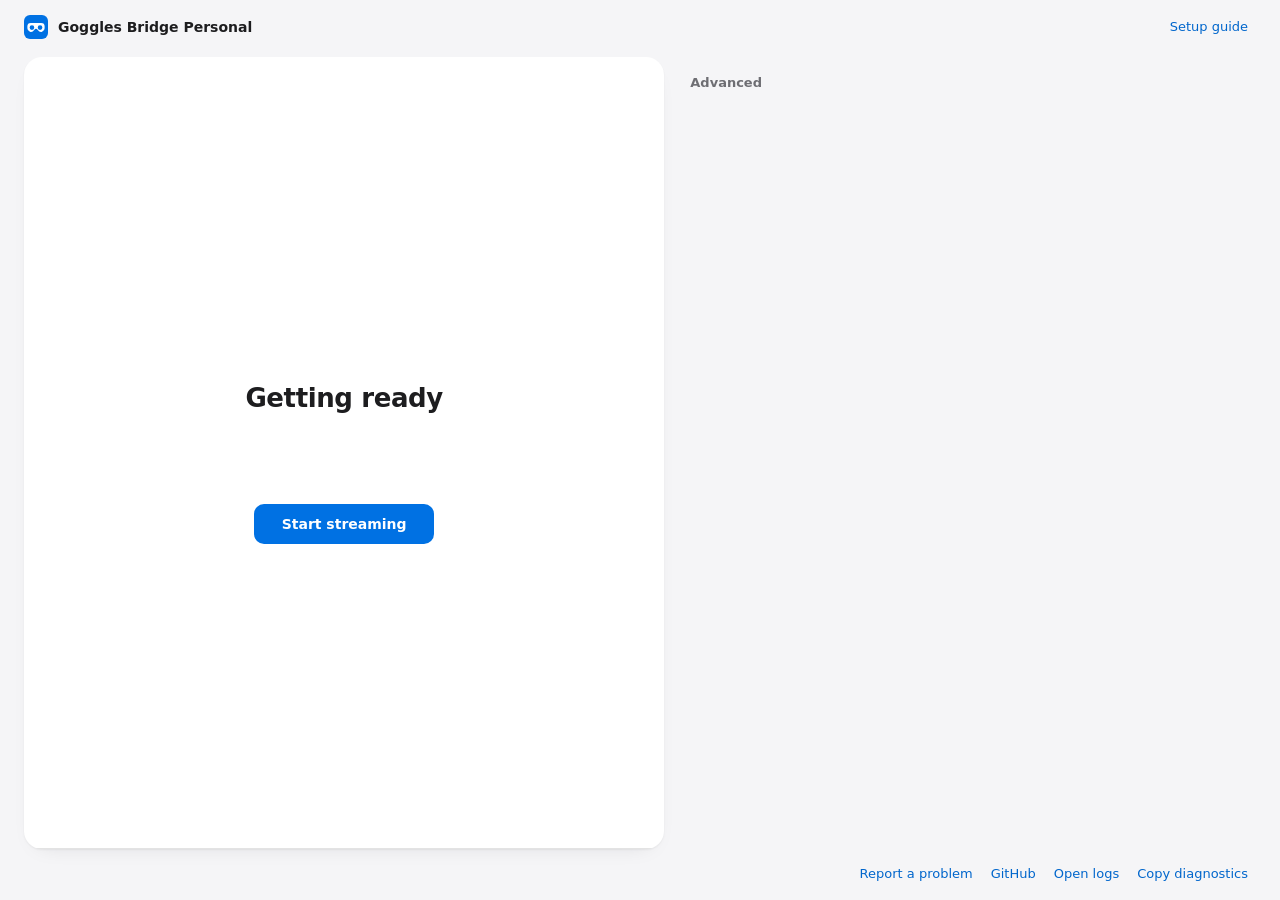
<file: goggles_bridge/app/ui/index.html>
<!doctype html>
<html lang="en">
<head>
<meta charset="utf-8">
<meta name="viewport" content="width=device-width, initial-scale=1">
<title>Goggles Bridge Personal</title>
<link rel="stylesheet" href="app.css">
</head>
<body data-phase="idle">

<header class="bar">
  <div class="brand">
    <svg class="mark" viewBox="0 0 32 32" aria-hidden="true">
      <rect width="32" height="32" rx="8"/>
      <path fill-rule="evenodd" d="M9 10.5h14a4.5 4.5 0 0 1 4.5 4.5v2.7a4.8 4.8 0 0 1-8.8 2.7l-.6-.9a2.5 2.5 0 0 0-4.2 0l-.6.9a4.8 4.8 0 0 1-8.8-2.7V15A4.5 4.5 0 0 1 9 10.5zm1.6 3.2a3.1 3.1 0 1 0 0 6.2 3.1 3.1 0 0 0 0-6.2zm10.8 0a3.1 3.1 0 1 0 0 6.2 3.1 3.1 0 0 0 0-6.2z"/>
    </svg>
    <span>Goggles Bridge Personal</span>
  </div>
  <button class="link" id="open-guide" type="button">Setup guide</button>
</header>

<main>
  <section class="stage">
    <div class="scene-slot" data-scene></div>
    <div class="status" aria-live="polite">
      <h1 id="headline">Getting ready</h1>
      <p id="subline"></p>
      <p class="stats" id="stats"></p>
      <p class="notice" id="notice"></p>
    </div>
    <button class="button primary" id="action" type="button">Start streaming</button>
    <ul class="checks" id="checks"></ul>
  </section>

  <section class="settings" aria-label="Stream settings">
    <p class="locked" id="locked" hidden>To change settings, stop streaming.</p>
    <fieldset id="options">
      <div class="group" id="basic"></div>
      <h2 class="group-title">Advanced</h2>
      <div class="group" id="advanced"></div>
    </fieldset>
  </section>
</main>

<footer class="foot">
  <span>
    <span id="version"></span>
    <button class="link" id="update" type="button" hidden>Check for updates</button>
  </span>
  <span class="links">
    <button class="link" type="button" data-link="report">Report a problem</button>
    <button class="link" type="button" data-link="github">GitHub</button>
    <button class="link" type="button" data-link="logs">Open logs</button>
    <button class="link" type="button" id="diagnostics">Copy diagnostics</button>
  </span>
</footer>

<section class="guide" id="guide" role="dialog" aria-modal="true" aria-label="Setup guide" hidden>
  <button class="link" id="guide-skip" type="button">Skip</button>
  <div class="scene-slot" data-scene></div>
  <h2 id="guide-title"></h2>
  <p id="guide-text"></p>
  <div class="thumbs" id="guide-picker" hidden></div>
  <p class="guide-status" id="guide-status" aria-live="polite">
    <svg viewBox="0 0 18 18" aria-hidden="true"><circle cx="9" cy="9" r="7.2"/><path d="m5.8 9.3 2.2 2.2 4.2-4.6"/></svg>
    <span id="guide-status-text"></span>
  </p>
  <button class="button primary" id="guide-action" type="button">Continue</button>
  <button class="link" id="guide-remove-display" type="button" hidden>Remove display driver</button>
  <div class="dots" id="dots" aria-hidden="true"></div>
</section>

<div class="toast" id="toast" role="status" hidden></div>
<script src="app.js"></script>
</body>
</html>
</file>
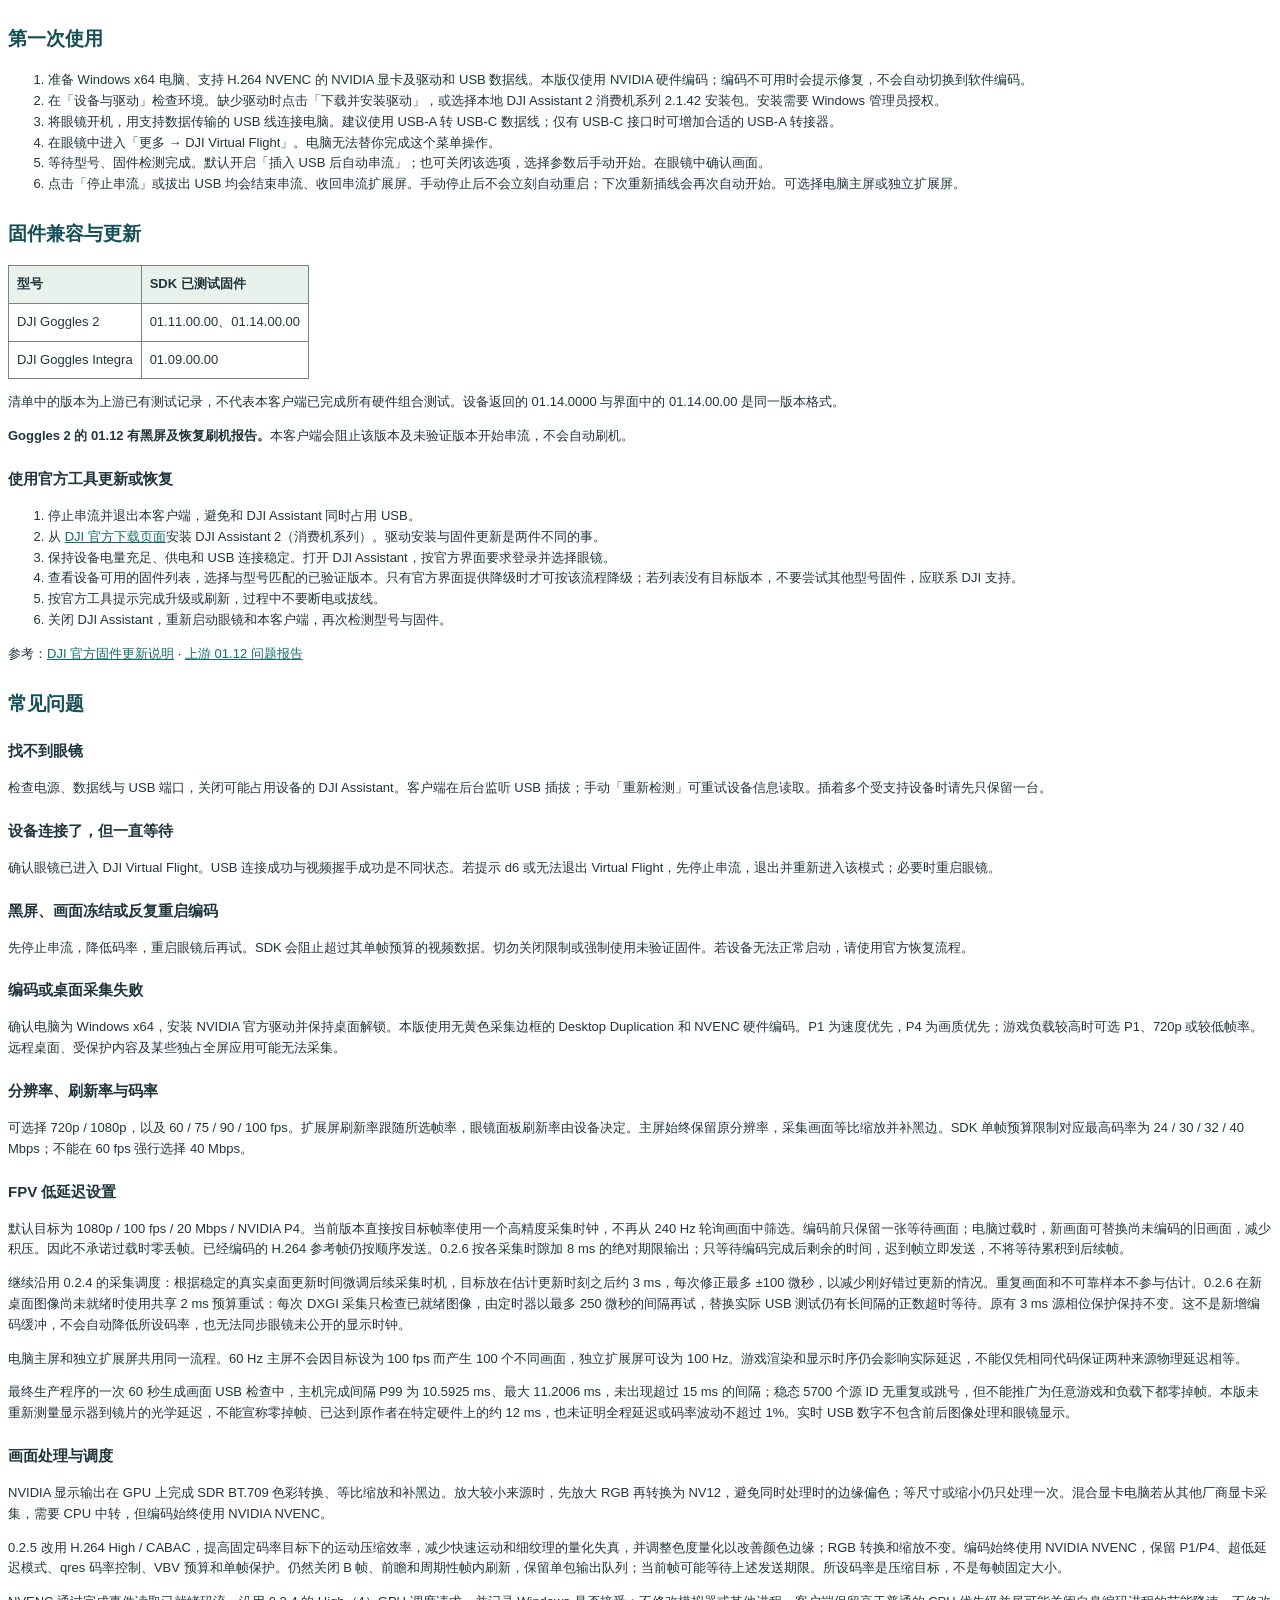
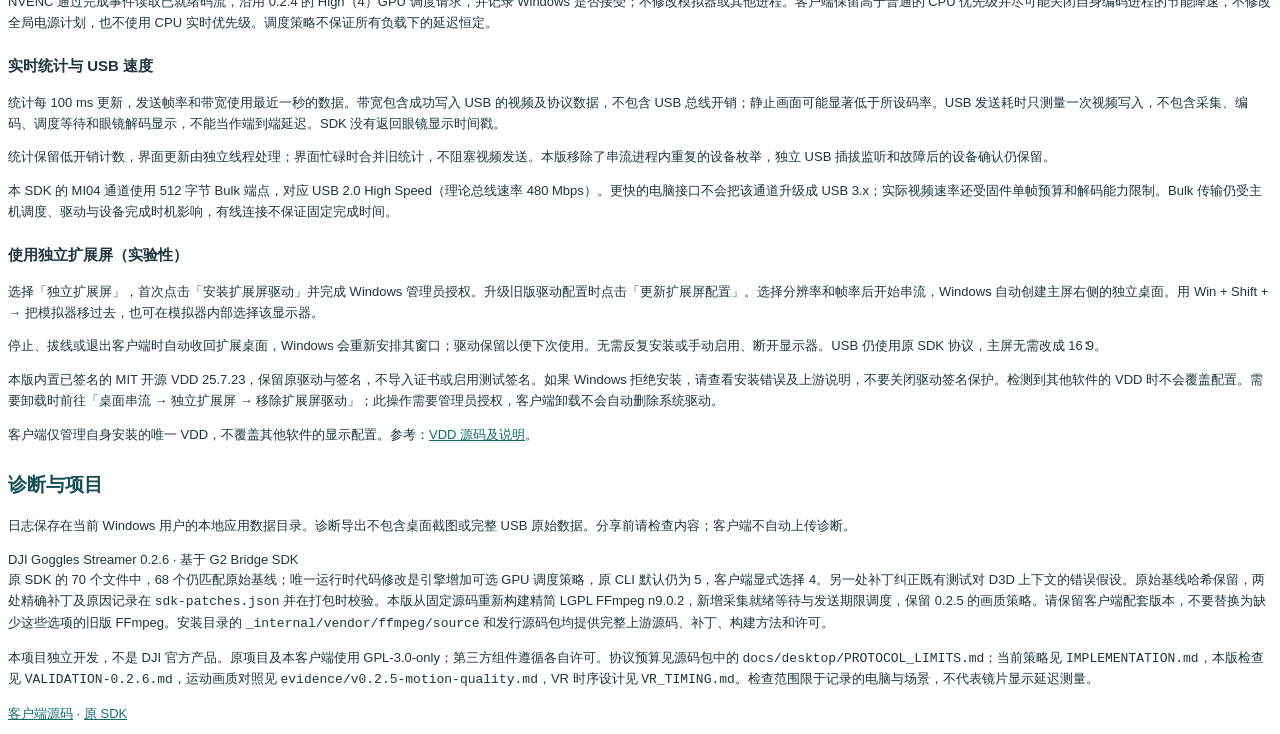
<file: desktop_app/assets/help.html>
<!doctype html><html lang="zh-CN"><head><meta charset="utf-8"><style>
body {font-family:'Microsoft YaHei UI','Segoe UI',sans-serif;color:#20363c;font-size:13px;line-height:1.6}
h2 {color:#174f57;font-size:19px;margin-top:24px} h3 {font-size:15px;margin-top:20px}
a {color:#126d68} td,th {padding:8px;text-align:left} table {border-collapse:collapse} th {background:#e9f1ed}
</style></head><body>
<h2>第一次使用</h2>
<ol><li>准备 Windows x64 电脑、支持 H.264 NVENC 的 NVIDIA 显卡及驱动和 USB 数据线。本版仅使用 NVIDIA 硬件编码；编码不可用时会提示修复，不会自动切换到软件编码。</li>
<li>在「设备与驱动」检查环境。缺少驱动时点击「下载并安装驱动」，或选择本地 DJI Assistant 2 消费机系列 2.1.42 安装包。安装需要 Windows 管理员授权。</li>
<li>将眼镜开机，用支持数据传输的 USB 线连接电脑。建议使用 USB-A 转 USB-C 数据线；仅有 USB-C 接口时可增加合适的 USB-A 转接器。</li>
<li>在眼镜中进入「更多 → DJI Virtual Flight」。电脑无法替你完成这个菜单操作。</li>
<li>等待型号、固件检测完成。默认开启「插入 USB 后自动串流」；也可关闭该选项，选择参数后手动开始。在眼镜中确认画面。</li>
<li>点击「停止串流」或拔出 USB 均会结束串流、收回串流扩展屏。手动停止后不会立刻自动重启；下次重新插线会再次自动开始。可选择电脑主屏或独立扩展屏。</li></ol>
<a name="firmware"></a><h2>固件兼容与更新</h2>
<table border="1" cellspacing="0"><tr><th>型号</th><th>SDK 已测试固件</th></tr>
<tr><td>DJI Goggles 2</td><td>01.11.00.00、01.14.00.00</td></tr>
<tr><td>DJI Goggles Integra</td><td>01.09.00.00</td></tr></table>
<p>清单中的版本为上游已有测试记录，不代表本客户端已完成所有硬件组合测试。设备返回的 01.14.0000 与界面中的 01.14.00.00 是同一版本格式。</p>
<p><b>Goggles 2 的 01.12 有黑屏及恢复刷机报告。</b>本客户端会阻止该版本及未验证版本开始串流，不会自动刷机。</p>
<h3>使用官方工具更新或恢复</h3>
<ol><li>停止串流并退出本客户端，避免和 DJI Assistant 同时占用 USB。</li>
<li>从 <a href="https://www.dji.com/downloads/softwares/dji-assistant-2-consumer-drones-series">DJI 官方下载页面</a>安装 DJI Assistant 2（消费机系列）。驱动安装与固件更新是两件不同的事。</li>
<li>保持设备电量充足、供电和 USB 连接稳定。打开 DJI Assistant，按官方界面要求登录并选择眼镜。</li>
<li>查看设备可用的固件列表，选择与型号匹配的已验证版本。只有官方界面提供降级时才可按该流程降级；若列表没有目标版本，不要尝试其他型号固件，应联系 DJI 支持。</li>
<li>按官方工具提示完成升级或刷新，过程中不要断电或拔线。</li>
<li>关闭 DJI Assistant，重新启动眼镜和本客户端，再次检测型号与固件。</li></ol>
<p>参考：<a href="https://support.dji.com/help/content?customId=en-us03400006835&amp;lang=en&amp;re=US&amp;spaceId=34">DJI 官方固件更新说明</a> · <a href="https://github.com/Ammaar-Alam/g2-bridge/issues/16">上游 01.12 问题报告</a></p>
<h2>常见问题</h2>
<h3>找不到眼镜</h3><p>检查电源、数据线与 USB 端口，关闭可能占用设备的 DJI Assistant。客户端在后台监听 USB 插拔；手动「重新检测」可重试设备信息读取。插着多个受支持设备时请先只保留一台。</p>
<h3>设备连接了，但一直等待</h3><p>确认眼镜已进入 DJI Virtual Flight。USB 连接成功与视频握手成功是不同状态。若提示 d6 或无法退出 Virtual Flight，先停止串流，退出并重新进入该模式；必要时重启眼镜。</p>
<h3>黑屏、画面冻结或反复重启编码</h3><p>先停止串流，降低码率，重启眼镜后再试。SDK 会阻止超过其单帧预算的视频数据。切勿关闭限制或强制使用未验证固件。若设备无法正常启动，请使用官方恢复流程。</p>
<a name="capture"></a><h3>编码或桌面采集失败</h3><p>确认电脑为 Windows x64，安装 NVIDIA 官方驱动并保持桌面解锁。本版使用无黄色采集边框的 Desktop Duplication 和 NVENC 硬件编码。P1 为速度优先，P4 为画质优先；游戏负载较高时可选 P1、720p 或较低帧率。远程桌面、受保护内容及某些独占全屏应用可能无法采集。</p>
<h3>分辨率、刷新率与码率</h3><p>可选择 720p / 1080p，以及 60 / 75 / 90 / 100 fps。扩展屏刷新率跟随所选帧率，眼镜面板刷新率由设备决定。主屏始终保留原分辨率，采集画面等比缩放并补黑边。SDK 单帧预算限制对应最高码率为 24 / 30 / 32 / 40 Mbps；不能在 60 fps 强行选择 40 Mbps。</p>
<h3>FPV 低延迟设置</h3><p>默认目标为 1080p / 100 fps / 20 Mbps / NVIDIA P4。当前版本直接按目标帧率使用一个高精度采集时钟，不再从 240 Hz 轮询画面中筛选。编码前只保留一张等待画面；电脑过载时，新画面可替换尚未编码的旧画面，减少积压。因此不承诺过载时零丢帧。已经编码的 H.264 参考帧仍按顺序发送。0.2.6 按各采集时隙加 8 ms 的绝对期限输出；只等待编码完成后剩余的时间，迟到帧立即发送，不将等待累积到后续帧。</p>
<p>继续沿用 0.2.4 的采集调度：根据稳定的真实桌面更新时间微调后续采集时机，目标放在估计更新时刻之后约 3 ms，每次修正最多 ±100 微秒，以减少刚好错过更新的情况。重复画面和不可靠样本不参与估计。0.2.6 在新桌面图像尚未就绪时使用共享 2 ms 预算重试：每次 DXGI 采集只检查已就绪图像，由定时器以最多 250 微秒的间隔再试，替换实际 USB 测试仍有长间隔的正数超时等待。原有 3 ms 源相位保护保持不变。这不是新增编码缓冲，不会自动降低所设码率，也无法同步眼镜未公开的显示时钟。</p>
<p>电脑主屏和独立扩展屏共用同一流程。60 Hz 主屏不会因目标设为 100 fps 而产生 100 个不同画面，独立扩展屏可设为 100 Hz。游戏渲染和显示时序仍会影响实际延迟，不能仅凭相同代码保证两种来源物理延迟相等。</p>
<p>最终生产程序的一次 60 秒生成画面 USB 检查中，主机完成间隔 P99 为 10.5925 ms、最大 11.2006 ms，未出现超过 15 ms 的间隔；稳态 5700 个源 ID 无重复或跳号，但不能推广为任意游戏和负载下都零掉帧。本版未重新测量显示器到镜片的光学延迟，不能宣称零掉帧、已达到原作者在特定硬件上的约 12 ms，也未证明全程延迟或码率波动不超过 1%。实时 USB 数字不包含前后图像处理和眼镜显示。</p>
<h3>画面处理与调度</h3><p>NVIDIA 显示输出在 GPU 上完成 SDR BT.709 色彩转换、等比缩放和补黑边。放大较小来源时，先放大 RGB 再转换为 NV12，避免同时处理时的边缘偏色；等尺寸或缩小仍只处理一次。混合显卡电脑若从其他厂商显卡采集，需要 CPU 中转，但编码始终使用 NVIDIA NVENC。</p>
<p>0.2.5 改用 H.264 High / CABAC，提高固定码率目标下的运动压缩效率，减少快速运动和细纹理的量化失真，并调整色度量化以改善颜色边缘；RGB 转换和缩放不变。编码始终使用 NVIDIA NVENC，保留 P1/P4、超低延迟模式、qres 码率控制、VBV 预算和单帧保护。仍然关闭 B 帧、前瞻和周期性帧内刷新，保留单包输出队列；当前帧可能等待上述发送期限。所设码率是压缩目标，不是每帧固定大小。</p>
<p>NVENC 通过完成事件读取已就绪码流，沿用 0.2.4 的 High（4）GPU 调度请求，并记录 Windows 是否接受；不修改模拟器或其他进程。客户端保留高于普通的 CPU 优先级并尽可能关闭自身编码进程的节能降速，不修改全局电源计划，也不使用 CPU 实时优先级。调度策略不保证所有负载下的延迟恒定。</p>
<h3>实时统计与 USB 速度</h3><p>统计每 100 ms 更新，发送帧率和带宽使用最近一秒的数据。带宽包含成功写入 USB 的视频及协议数据，不包含 USB 总线开销；静止画面可能显著低于所设码率。USB 发送耗时只测量一次视频写入，不包含采集、编码、调度等待和眼镜解码显示，不能当作端到端延迟。SDK 没有返回眼镜显示时间戳。</p>
<p>统计保留低开销计数，界面更新由独立线程处理；界面忙碌时合并旧统计，不阻塞视频发送。本版移除了串流进程内重复的设备枚举，独立 USB 插拔监听和故障后的设备确认仍保留。</p>
<p>本 SDK 的 MI04 通道使用 512 字节 Bulk 端点，对应 USB 2.0 High Speed（理论总线速率 480 Mbps）。更快的电脑接口不会把该通道升级成 USB 3.x；实际视频速率还受固件单帧预算和解码能力限制。Bulk 传输仍受主机调度、驱动与设备完成时机影响，有线连接不保证固定完成时间。</p>
<a name="extended"></a><h3>使用独立扩展屏（实验性）</h3>
<p>选择「独立扩展屏」，首次点击「安装扩展屏驱动」并完成 Windows 管理员授权。升级旧版驱动配置时点击「更新扩展屏配置」。选择分辨率和帧率后开始串流，Windows 自动创建主屏右侧的独立桌面。用 Win + Shift + → 把模拟器移过去，也可在模拟器内部选择该显示器。</p>
<p>停止、拔线或退出客户端时自动收回扩展桌面，Windows 会重新安排其窗口；驱动保留以便下次使用。无需反复安装或手动启用、断开显示器。USB 仍使用原 SDK 协议，主屏无需改成 16∶9。</p>
<p>本版内置已签名的 MIT 开源 VDD 25.7.23，保留原驱动与签名，不导入证书或启用测试签名。如果 Windows 拒绝安装，请查看安装错误及上游说明，不要关闭驱动签名保护。检测到其他软件的 VDD 时不会覆盖配置。需要卸载时前往「桌面串流 → 独立扩展屏 → 移除扩展屏驱动」；此操作需要管理员授权，客户端卸载不会自动删除系统驱动。</p>
<p>客户端仅管理自身安装的唯一 VDD，不覆盖其他软件的显示配置。参考：<a href="https://github.com/VirtualDrivers/Virtual-Display-Driver/tree/25.7.23">VDD 源码及说明</a>。</p>
<h2>诊断与项目</h2><p>日志保存在当前 Windows 用户的本地应用数据目录。诊断导出不包含桌面截图或完整 USB 原始数据。分享前请检查内容；客户端不自动上传诊断。</p>
<p>DJI Goggles Streamer 0.2.6 · 基于 G2 Bridge SDK<br>原 SDK 的 70 个文件中，68 个仍匹配原始基线；唯一运行时代码修改是引擎增加可选 GPU 调度策略，原 CLI 默认仍为 5，客户端显式选择 4。另一处补丁纠正既有测试对 D3D 上下文的错误假设。原始基线哈希保留，两处精确补丁及原因记录在 <code>sdk-patches.json</code> 并在打包时校验。本版从固定源码重新构建精简 LGPL FFmpeg n9.0.2，新增采集就绪等待与发送期限调度，保留 0.2.5 的画质策略。请保留客户端配套版本，不要替换为缺少这些选项的旧版 FFmpeg。安装目录的 <code>_internal/vendor/ffmpeg/source</code> 和发行源码包均提供完整上游源码、补丁、构建方法和许可。</p>
<p>本项目独立开发，不是 DJI 官方产品。原项目及本客户端使用 GPL-3.0-only；第三方组件遵循各自许可。协议预算见源码包中的 <code>docs/desktop/PROTOCOL_LIMITS.md</code>；当前策略见 <code>IMPLEMENTATION.md</code>，本版检查见 <code>VALIDATION-0.2.6.md</code>，运动画质对照见 <code>evidence/v0.2.5-motion-quality.md</code>，VR 时序设计见 <code>VR_TIMING.md</code>。检查范围限于记录的电脑与场景，不代表镜片显示延迟测量。</p>
<p><a href="https://github.com/zjmdong/g2-bridge-desktop">客户端源码</a> · <a href="https://github.com/Ammaar-Alam/g2-bridge">原 SDK</a></p>
</body></html>
</file>
<file: goggles_bridge/app/ui/app.css>
:root {
  --bg: #f5f5f7;
  --surface: #fff;
  --fill: #e8e8ed;
  --hair: #1d1d1f1f;
  --ink: #1d1d1f;
  --ink-2: #424245;
  --ink-3: #6e6e73;
  --accent: #0071e3;
  --accent-down: #0062c4;
  --good: #1e8e3e;
  --warn: #b25000;
  --bad: #d70015;
  --desk: #dce6f5;
  --ease: cubic-bezier(.16, 1, .3, 1);
  --ui: "Segoe UI Variable Text", "Segoe UI", system-ui, -apple-system, sans-serif;
  --display: "Segoe UI Variable Display", "Segoe UI", system-ui, -apple-system, sans-serif;
  color-scheme: light;
}

* { box-sizing: border-box; }
html, body { height: 100%; }
body {
  margin: 0; display: grid; grid-template-rows: auto 1fr auto;
  background: var(--bg); color: var(--ink); font: 14px/1.45 var(--ui);
  font-variant-numeric: tabular-nums; -webkit-font-smoothing: antialiased;
  overflow: hidden; user-select: none; cursor: default;
}
::selection { background: #0071e333; }
::-webkit-scrollbar { width: 10px; }
::-webkit-scrollbar-thumb { background: #1d1d1f33; border: 3px solid var(--bg); border-radius: 5px; }
:focus-visible { outline: 3px solid #0071e366; outline-offset: 2px; }
button, select, input { font: inherit; color: inherit; }
h1, h2, p, ul, fieldset { margin: 0; padding: 0; border: 0; min-width: 0; }
[hidden] { display: none !important; }
/* nothing moves while the window is hidden, or in the background during a stream */
.asleep *, .asleep *::before, .asleep *::after { animation-play-state: paused !important; }

/* text and the button cross-fade when the window changes state */
::view-transition-group(*) { animation-duration: .45s; animation-timing-function: var(--ease); }
::view-transition-old(*) { animation: .18s ease both fade-out; }
::view-transition-new(*) { animation: .4s var(--ease) both fade-in; }
@keyframes fade-out { to { opacity: 0; } }
@keyframes fade-in { from { opacity: 0; transform: translateY(6px); } }
body:not(.guiding) #headline { view-transition-name: headline; }
body:not(.guiding) #subline { view-transition-name: subline; }
body:not(.guiding) #action { view-transition-name: action; }
.guiding #guide-title { view-transition-name: guide-title; }
.guiding #guide-text { view-transition-name: guide-text; }
.guiding #guide-action { view-transition-name: guide-action; }

.bar { display: flex; align-items: center; justify-content: space-between; padding: 14px 24px 6px; }
.brand { display: flex; align-items: center; gap: 10px; font: 600 14px var(--display); }
.mark { width: 24px; height: 24px; }
.mark rect { fill: var(--accent); }
.mark path { fill: #fff; }
.link { background: none; border: 0; padding: 4px 8px; border-radius: 6px; color: #0066cc; font-size: 13px; cursor: pointer; }
.link:hover { background: #0071e314; }
.link:disabled { color: var(--ink-3); background: none; cursor: default; }

main { display: grid; grid-template-columns: minmax(0, 1.12fr) minmax(0, 1fr); gap: 20px; min-height: 0; padding: 10px 24px 8px; }

/* left: what is happening and the one action */
.stage { display: grid; grid-template-rows: 1fr auto auto auto 1fr auto; justify-items: center; padding: 8px 28px 0; background: var(--surface); border-radius: 18px; box-shadow: 0 1px 2px #1d1d1f0f, 0 8px 24px -16px #1d1d1f2e; overflow: hidden; }
.stage .scene-slot { grid-row: 2; width: 100%; max-width: 540px; margin-bottom: 14px; }
.status { grid-row: 3; text-align: center; width: min(480px, 100%); }
#action { grid-row: 4; }
.checks { grid-row: 6; }
h1 { font: 600 26px/1.2 var(--display); letter-spacing: -.015em; text-wrap: balance; }
#subline { margin: 8px auto 0; max-width: 44ch; color: var(--ink-2); min-height: 40px; text-wrap: pretty; }
.stats { margin-top: 6px; min-height: 19px; color: var(--ink-3); font-size: 13px; }
.notice { margin: 2px auto 0; max-width: 46ch; color: var(--warn); font-size: 13px; text-wrap: pretty; }
.notice:empty { display: none; }
.button { height: 40px; min-width: 180px; padding: 0 22px; border: 0; border-radius: 10px; background: var(--fill); font: 600 14px var(--ui); cursor: pointer; transition: background .35s, color .35s, transform .25s var(--ease); }
.button:hover { background: #dcdce2; }
.button:active { transform: scale(.97); transition-duration: .08s; }
.button.primary { background: var(--accent); color: #fff; }
.button.primary:hover { background: var(--accent-down); }
.button[data-kind="stop"] { background: var(--fill); color: var(--ink); }
.button[data-kind="stop"]:hover { background: #dcdce2; }
.button:disabled { background: var(--fill); color: #1d1d1f59; cursor: default; transform: none; }
#action { margin: 16px 0 0; }

.checks { list-style: none; display: grid; grid-auto-flow: column; grid-auto-columns: 1fr; width: calc(100% + 56px); border-top: 1px solid var(--hair); }
.checks li { display: grid; grid-template-columns: auto 1fr; gap: 0 9px; align-items: center; padding: 12px 16px; }
.checks li + li { border-left: 1px solid var(--hair); }
.checks svg { grid-row: span 2; width: 18px; height: 18px; fill: none; stroke: #1d1d1f4d; stroke-width: 1.7; stroke-linecap: round; stroke-linejoin: round; transition: stroke .3s; }
.checks b { font-weight: 600; font-size: 13px; }
.checks span { color: var(--ink-3); font-size: 12px; }
.checks [data-state="done"] svg { stroke: var(--good); }
.checks [data-state="attention"] svg { stroke: var(--warn); }
.checks [data-state="busy"] svg { stroke: var(--accent); animation: turn 1.1s linear infinite; }
.checks[data-count="4"] { grid-auto-flow: row; grid-template-columns: 1fr 1fr; }
.checks[data-count="4"] li:nth-child(3) { border-left: 0; }
.checks[data-count="4"] li:nth-child(n+3) { border-top: 1px solid var(--hair); }
@keyframes turn { to { transform: rotate(360deg); } }

/* right: every option in one list */
.settings { overflow: auto; padding: 0 2px 8px; }
.locked { margin-bottom: 10px; padding: 0 4px; color: var(--ink-3); font-size: 13px; }
#options:disabled .group { opacity: .55; }
.group { background: var(--surface); border-radius: 14px; box-shadow: 0 1px 2px #1d1d1f0f; }
.row { position: relative; display: flex; align-items: center; justify-content: space-between; gap: 16px; min-height: 50px; padding: 7px 14px 7px 16px; }
.row:not([hidden]) ~ .row:not([hidden])::before { content: ""; position: absolute; top: 0; left: 16px; right: 0; height: 1px; background: var(--hair); }
.row-label { display: flex; align-items: center; gap: 6px; }
.row-value { color: var(--ink-3); }

.hint { display: inline-flex; }
.info { display: grid; place-items: center; width: 22px; height: 22px; padding: 0; border: 0; border-radius: 50%; background: none; cursor: help; }
.info svg { width: 16px; height: 16px; fill: none; stroke: var(--ink-3); stroke-width: 1.5; stroke-linecap: round; transition: stroke .15s; }
.info:hover svg, .info:focus-visible svg { stroke: var(--accent); }
.tip {
  position: absolute; z-index: 3; left: 16px; top: calc(100% + 6px); width: 270px; max-width: calc(100% - 32px); padding: 9px 12px; border-radius: 10px;
  background: var(--ink); color: #fff; font-size: 12.5px; line-height: 1.4; box-shadow: 0 8px 22px -8px #1d1d1f73;
  opacity: 0; visibility: hidden; transform: translateY(-4px); transition: opacity .15s, transform .25s var(--ease), visibility 0s .15s; pointer-events: none;
}
.hint:hover .tip, .hint:focus-within .tip { opacity: 1; visibility: visible; transform: none; transition-delay: .25s, .25s, .25s; }
.row:nth-last-child(-n+2) .tip { top: auto; bottom: calc(100% + 6px); }

.segmented { position: relative; display: inline-flex; padding: 2px; background: var(--fill); border-radius: 9px; }
.thumb { position: absolute; top: 2px; bottom: 2px; left: 0; width: var(--w, 0); border-radius: 7px; background: var(--surface); box-shadow: 0 1px 3px #1d1d1f33; transform: translateX(var(--x, 0)); }
.ready .thumb { transition: transform .35s var(--ease), width .35s var(--ease); }
.segmented label { position: relative; cursor: pointer; }
.segmented input { position: absolute; inset: 0; opacity: 0; cursor: pointer; }
.segmented label span { display: block; min-width: 50px; padding: 5px 10px; text-align: center; border-radius: 7px; font-size: 13px; }
.segmented input:checked + span { font-weight: 600; }
.segmented input:focus-visible + span { outline: 3px solid #0071e366; }
select {
  appearance: none; height: 32px; max-width: 230px; padding: 0 30px 0 11px; border: 1px solid var(--hair); border-radius: 8px; font-size: 13px; cursor: pointer;
  background: var(--surface) url("data:image/svg+xml,%3Csvg xmlns='http://www.w3.org/2000/svg' width='10' height='14' fill='none' stroke='%236e6e73' stroke-width='1.6' stroke-linecap='round' stroke-linejoin='round'%3E%3Cpath d='m2 5 3-3 3 3M2 9l3 3 3-3'/%3E%3C/svg%3E") no-repeat right 10px center;
}
select:hover { border-color: #1d1d1f4d; }
.switch { position: relative; display: inline-flex; cursor: pointer; }
.switch input { position: absolute; inset: 0; margin: 0; opacity: 0; cursor: pointer; }
.track { width: 40px; height: 24px; border-radius: 12px; background: #1d1d1f29; transition: background .25s; }
.track::after { content: ""; display: block; width: 20px; height: 20px; margin: 2px; border-radius: 10px; background: #fff; box-shadow: 0 1px 3px #1d1d1f40; transition: transform .3s var(--ease), width .2s; }
.switch:active .track::after { width: 24px; }
.switch input:checked + .track { background: #34c759; }
.switch input:checked + .track::after { transform: translateX(16px); }
.switch:active input:checked + .track::after { transform: translateX(12px); }
.switch input:focus-visible + .track { outline: 3px solid #0071e366; outline-offset: 2px; }

.thumbs { display: flex; gap: 6px; align-items: flex-end; }
.display { display: grid; place-content: center; height: 38px; padding: 0; border: 1.5px solid #1d1d1f33; border-radius: 6px; background: var(--desk); color: var(--ink-2); font: 600 13px var(--ui); cursor: pointer; transition: border-color .15s, box-shadow .2s, transform .25s var(--ease); }
.display:hover { border-color: #1d1d1f66; }
.display:active { transform: scale(.96); }
.display[aria-checked="true"] { border-color: var(--accent); box-shadow: 0 0 0 2px #0071e340; color: var(--ink); }

.group-title { margin: 18px 0 8px 4px; color: var(--ink-3); font: 600 13px var(--ui); }

.foot { display: flex; align-items: center; justify-content: space-between; padding: 4px 24px 12px; color: var(--ink-3); font-size: 12px; }
.links { display: flex; gap: 2px; }
.toast { position: fixed; z-index: 9; left: 50%; bottom: 44px; translate: -50% 0; padding: 9px 16px; border-radius: 10px; background: var(--ink); color: #fff; font-size: 13px; box-shadow: 0 10px 26px -10px #1d1d1f80; animation: fade-in .3s var(--ease); }

/* the illustration: computer, cable, goggles */
.scene { display: block; width: 100%; fill: none; stroke: var(--ink); stroke-width: 2; stroke-linecap: round; stroke-linejoin: round; }
.scene .lid, .scene .visor { fill: var(--surface); }
.scene .base { fill: var(--fill); }
.scene .wall { fill: var(--desk); stroke: none; }
.scene .win { fill: #fff; stroke: #1d1d1f2e; stroke-width: 1; }
.scene .line { stroke: #1d1d1f2e; stroke-width: 3; }
.scene .dock { fill: #ffffffb3; stroke: none; }
.scene .cursor { fill: var(--ink); stroke: #fff; stroke-width: 1.2; transform: translate(128px, 74px); animation: roam 9s var(--ease) infinite; }
@keyframes roam {
  0%, 100% { transform: translate(128px, 74px); } 18% { transform: translate(60px, 40px); } 38% { transform: translate(64px, 44px); }
  56% { transform: translate(150px, 86px); } 78% { transform: translate(104px, 112px); }
}
.scene .lens { fill: #2c2c2e; }
.scene .view { opacity: 0; transition: opacity .7s var(--ease); }
.scene .cable { stroke: #1d1d1f59; stroke-width: 3; stroke-dasharray: var(--len) var(--len); transition: stroke .4s, stroke-dasharray .6s var(--ease); }
.scene .plug { fill: var(--surface); transition: transform .6s var(--ease), stroke .4s; }
.scene .pulse { fill: var(--accent); stroke: none; opacity: 0; offset-path: path("M284 178C340 178 340 112 384 112"); }
.scene .tag { opacity: 0; transform: translateY(-6px); transition: opacity .35s, transform .5s var(--ease); }
.scene .tag rect { fill: var(--fill); stroke: none; transition: fill .3s; }
.scene .tag text { fill: var(--ink-2); stroke: none; font: 600 13px var(--ui); text-anchor: middle; }
.scene .badge { opacity: 0; transform-box: fill-box; transform-origin: center; transform: scale(.5); transition: opacity .25s, transform .45s var(--ease); }
.scene .badge circle { stroke: none; }
.scene .badge path { stroke: #fff; stroke-width: 2.4; }
.scene .badge.driver circle { fill: #ff9f0a; }
.scene .badge.fault circle { fill: #ff3b30; }

.scene[data-state="driver"] .badge.driver, .scene[data-state="error"] .badge.fault { opacity: 1; transform: none; }
.scene:is([data-state="driver"], [data-state="unplugged"]) .plug { transform: translateX(-30px); animation: nudge 2.2s var(--ease) infinite; }
.scene:is([data-state="driver"], [data-state="unplugged"]) .cable { stroke-dasharray: calc(var(--len) - 30px) var(--len); }
@keyframes nudge { 0%, 60%, 100% { transform: translateX(-30px); } 32% { transform: translateX(-20px); } }
.scene:is([data-state="idle"], [data-state="waiting"]) .tag { opacity: 1; transform: none; }
.scene:is([data-state="idle"], [data-state="waiting"], [data-state="error"]) .cable { stroke: var(--ink); }
.scene[data-state="waiting"] .tag rect { fill: #0071e31f; }
.scene[data-state="waiting"] .tag text { fill: var(--accent); }
.scene[data-state="waiting"] .lens { animation: breathe 1.8s ease-in-out infinite; }
@keyframes breathe { 50% { fill: #5a5a5e; } }
.scene:is([data-state="streaming"], [data-state="welcome"]) .view { opacity: 1; }
.scene:is([data-state="streaming"], [data-state="welcome"]) :is(.cable, .plug) { stroke: var(--accent); }
.scene[data-state="streaming"] .pulse { opacity: 1; animation: travel 1.5s linear infinite; }
@keyframes travel { from { offset-distance: 0%; } to { offset-distance: 100%; } }

/* first run */
.guide {
  position: fixed; inset: 0; z-index: 5; display: grid; justify-items: center; align-content: center; padding: 28px; text-align: center; background: var(--bg);
  opacity: 0; visibility: hidden; transition: opacity .35s var(--ease), visibility 0s .35s;
}
.guide.open { opacity: 1; visibility: visible; transition-delay: 0s; }
#guide-skip { position: absolute; top: 14px; right: 20px; }
.guide .scene-slot { width: min(560px, 100%); margin-bottom: 18px; }
.guide h2 { width: min(34ch, 100%); font: 600 30px/1.15 var(--display); letter-spacing: -.018em; text-wrap: balance; }
#guide-text { width: min(50ch, 100%); margin-top: 10px; color: var(--ink-2); font-size: 15px; text-wrap: pretty; }
#guide-picker { margin-top: 18px; }
#guide-picker .display { height: 64px; font-size: 16px; }
.guide-source { display: flex; align-items: center; gap: 16px; margin-top: 18px; }
.guide-help { margin-top: 10px; }
/* a waiting ring that closes into a check when the step is detected */
.guide-status { display: inline-flex; align-items: center; gap: 8px; min-height: 22px; margin: 14px 0 12px; color: var(--ink-3); font-size: 13px; transition: color .35s; }
.guide-status svg { display: none; width: 18px; height: 18px; fill: none; stroke: currentColor; stroke-width: 1.7; stroke-linecap: round; stroke-linejoin: round; }
.guide-status circle { stroke-dasharray: 45.3; transition: stroke-dashoffset .5s var(--ease); }
.guide-status path { stroke-dasharray: 10; stroke-dashoffset: 10; transition: stroke-dashoffset .4s var(--ease) .25s; }
.guide-status:is([data-state="waiting"], [data-state="done"]) svg { display: block; }
.guide-status[data-state="waiting"] svg { animation: turn 1s linear infinite; }
.guide-status[data-state="waiting"] circle { stroke-dashoffset: 15; }
.guide-status[data-state="done"] { color: var(--good); }
.guide-status[data-state="done"] path { stroke-dashoffset: 0; }
.guide-status[data-state="bad"] { color: var(--bad); }
.guide-status[data-state="warn"] { color: var(--warn); }
.guide-status .fresh { animation: fade-in .4s var(--ease); }
.guide .button { min-width: 220px; height: 44px; }
.dots { display: flex; gap: 7px; margin-top: 22px; }
.dots i { width: 7px; height: 7px; border-radius: 4px; background: #1d1d1f29; transition: width .45s var(--ease), background .3s; }
.dots i.past { background: #1d1d1f66; }
.dots i.current { width: 22px; background: var(--accent); }

@media (prefers-reduced-motion: reduce) {
  *, *::before, *::after { animation: none !important; transition: none !important; }
  ::view-transition-group(*), ::view-transition-old(*), ::view-transition-new(*) { animation: none !important; }
}
</file>
